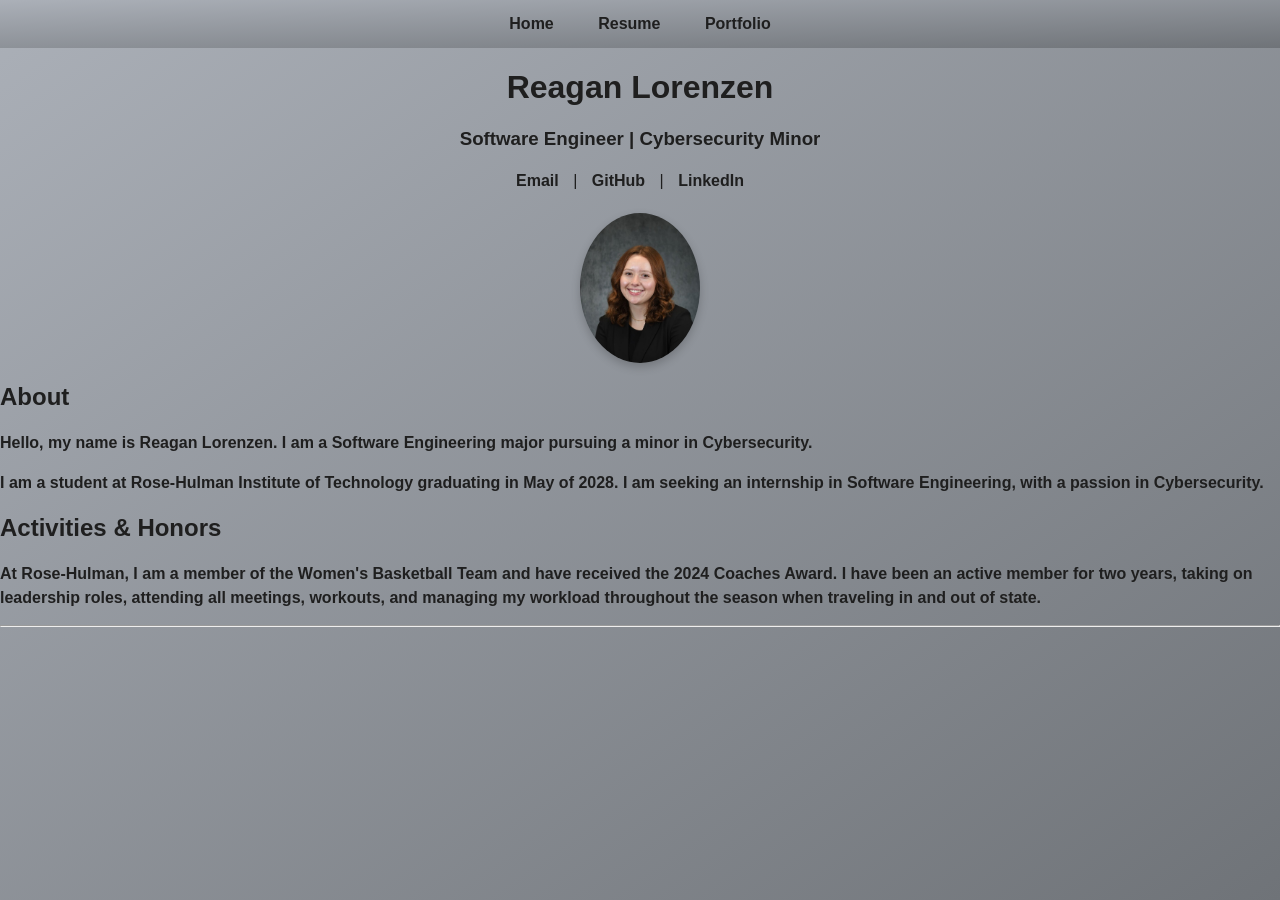
<file: index.html>
<html>
<!--
sources: 
https://stackoverflow.com/questions/31954089/how-can-i-reuse-a-navigation-bar-on-multiple-pages 
-->

	<head>
		<title>Resume</title>
    <link rel ="stylesheet" href="styles/styles.css">
	</head>

  <body>
    <div id ="navbar"> </div>
    <div class = "resume-header">
    <h1> Reagan Lorenzen </h1>
    <h3>Software Engineer | Cybersecurity Minor</h3>

    <p>
      <a href="mailto:lorenzre@rose-hulman.edu">Email</a> |
      <a href = "https://github.com/rhit-lorenzre">GitHub</a> |
      <a href="https://www.linkedin.com/in/reagan-lorenzen-16a609330">LinkedIn<a>
    </p>
    </div>
    
<img src="images/headshot.jpg" alt="Reagan Lorenzen headshot" class="headshot">

    <h2>About</h2>
    <p>Hello, my name is Reagan Lorenzen. I am a Software Engineering major pursuing a minor in Cybersecurity.</p>
    <p>I am a student at Rose-Hulman Institute of Technology graduating in May of 2028. I am seeking an internship in Software Engineering, with a passion in Cybersecurity.</p>

    <h2>Activities & Honors</h2>
    <p>At Rose-Hulman, I am a member of the Women's Basketball Team and have received the 2024 Coaches Award. I have been an active member for two years, taking on leadership roles, attending all meetings, workouts, and managing my workload throughout the season when traveling in and out of state.</p>
    <hr>

    <script src = "/scripts/script.js"></script>
  </body>

</html>
</file>
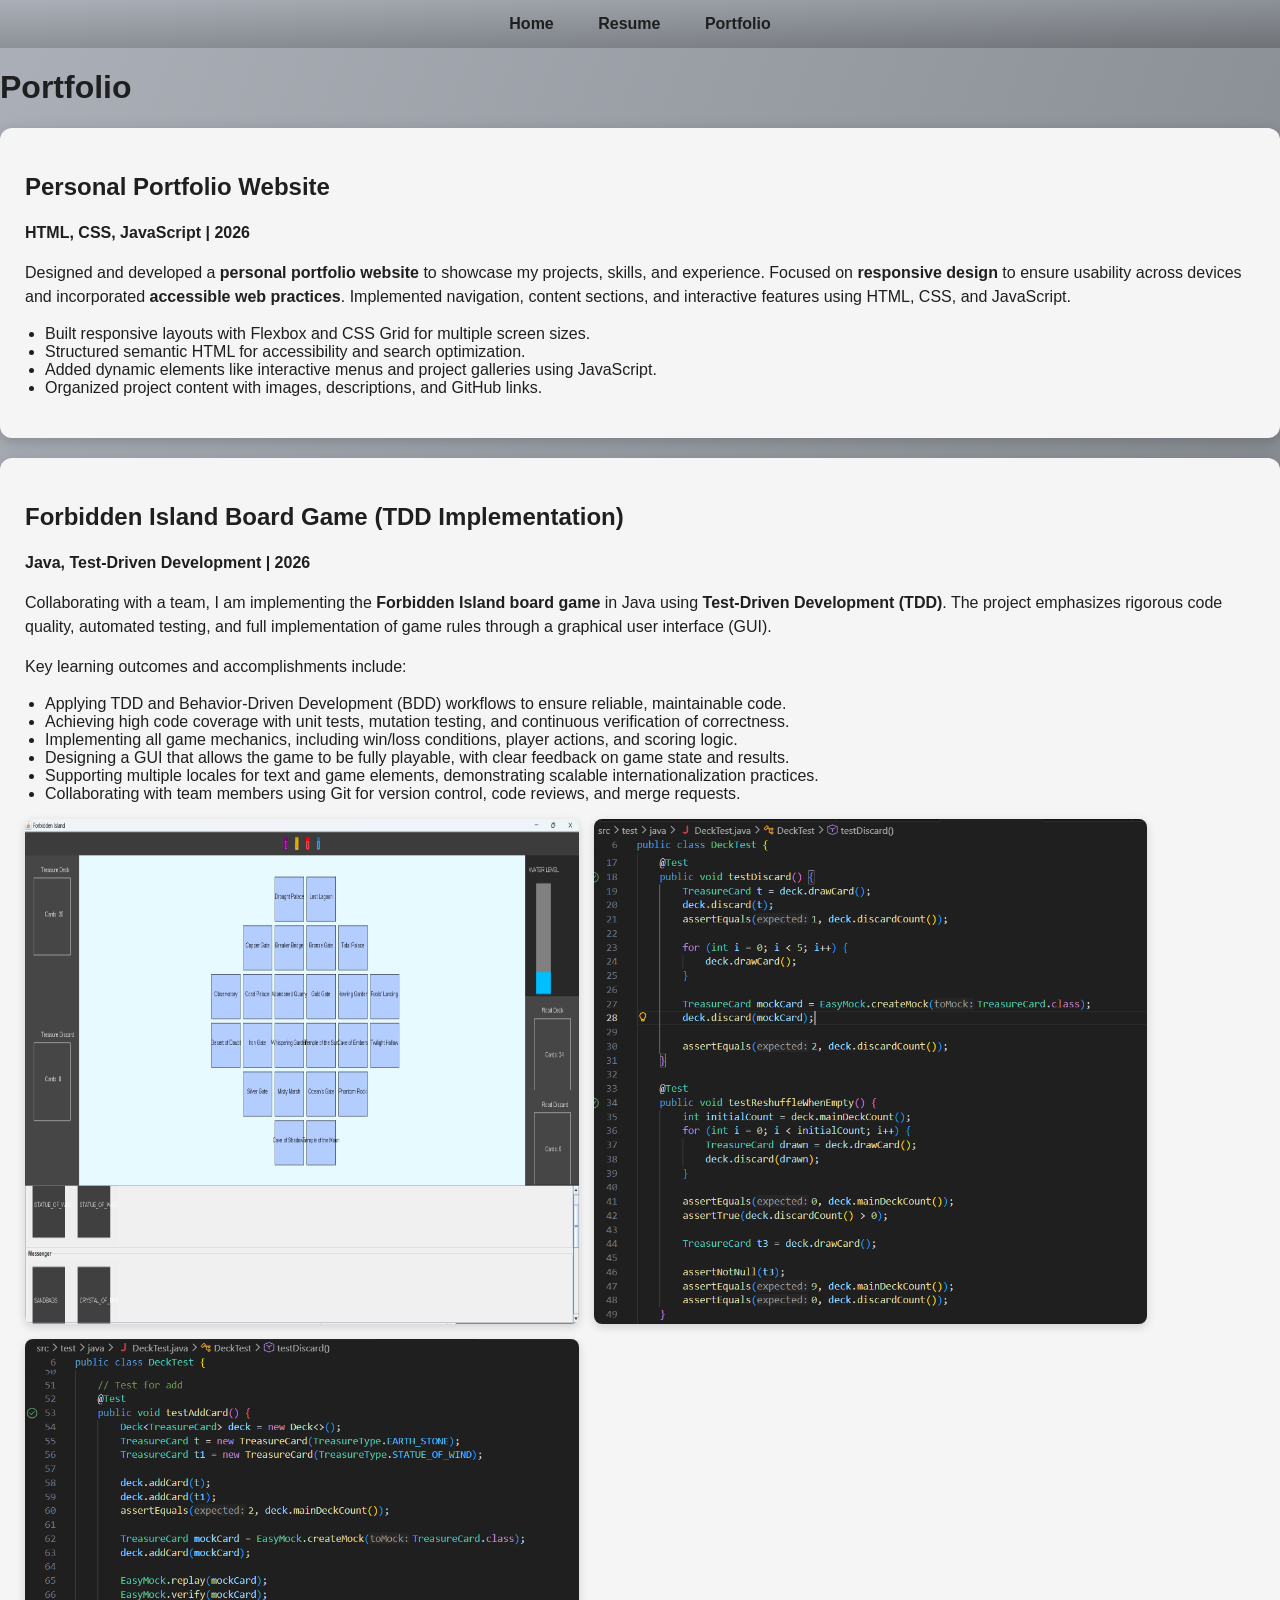
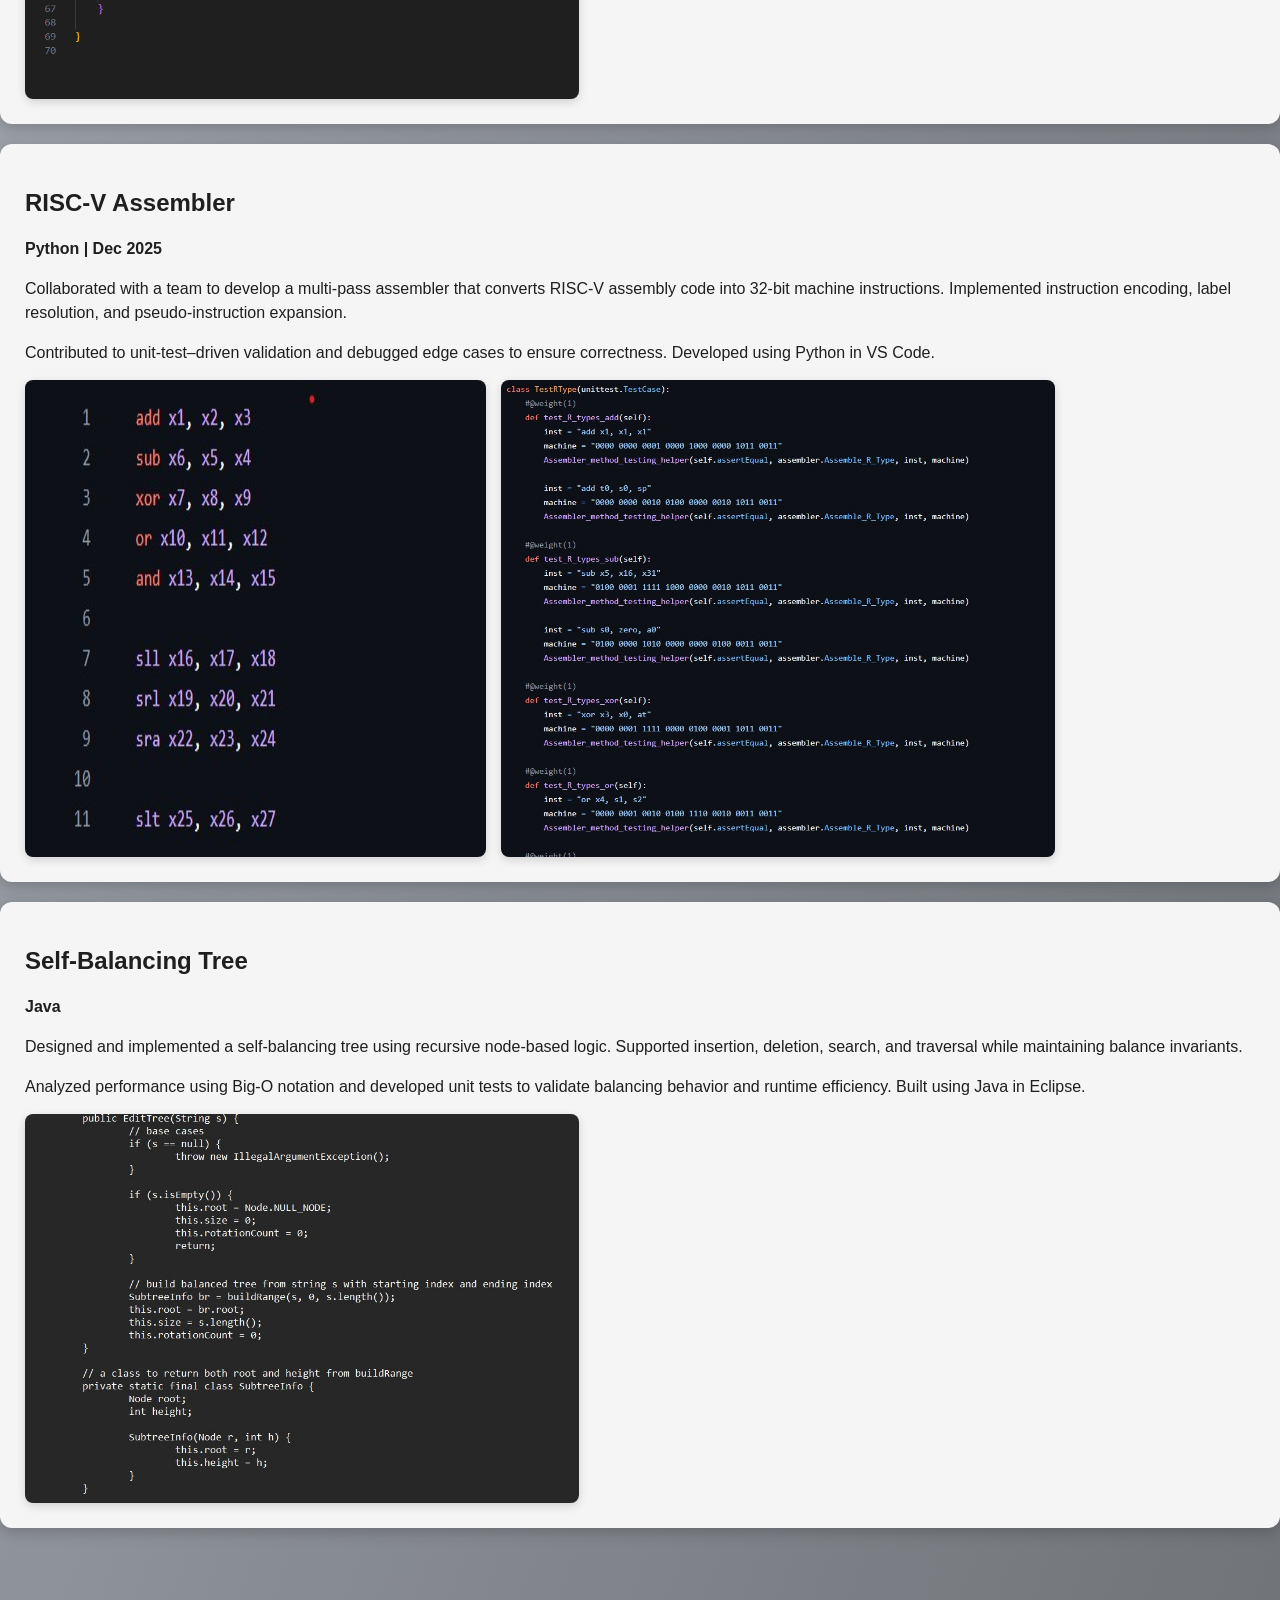
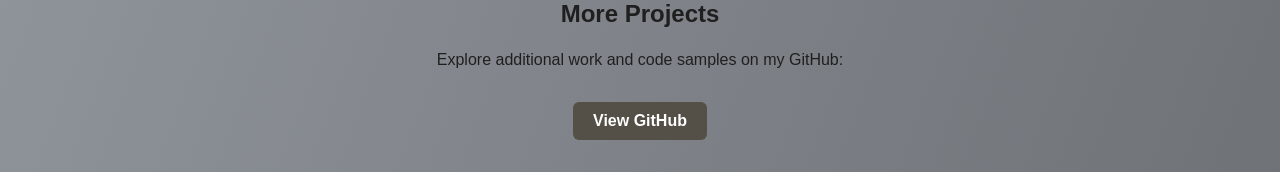
<file: portfolio.html>
<!DOCTYPE html>
<html lang="en">
<head>
  <meta charset="UTF-8">
  <title>Portfolio | Reagan Lorenzen</title>
  <link rel="stylesheet" href="styles/styles.css">
</head>

<body>
  <div id="navbar"></div>

  <main>
    <h1>Portfolio</h1>

    <!-- PROJECT 1 -->
     <section class="project-card">
      <h2>Personal Portfolio Website</h2>
        <p><strong>HTML, CSS, JavaScript | 2026</strong></p>

        <p>
          Designed and developed a <strong>personal portfolio website</strong> to showcase my projects, skills, and experience.
          Focused on <strong>responsive design</strong> to ensure usability across devices and incorporated <strong>accessible web practices</strong>.
          Implemented navigation, content sections, and interactive features using HTML, CSS, and JavaScript.
        </p>

        <ul>
          <li>Built responsive layouts with Flexbox and CSS Grid for multiple screen sizes.</li>
          <li>Structured semantic HTML for accessibility and search optimization.</li>
          <li>Added dynamic elements like interactive menus and project galleries using JavaScript.</li>
          <li>Organized project content with images, descriptions, and GitHub links.</li>
        </ul>

    <div class="image-row">
  </div>
</section>

<!-- PROJECT 2 -->
    <section class="project-card">
      <h2>Forbidden Island Board Game (TDD Implementation)</h2>
      <p><strong>Java, Test-Driven Development | 2026</strong></p>

      <p>
        Collaborating with a team, I am implementing the <strong>Forbidden Island board game</strong> in Java using
        <strong>Test-Driven Development (TDD)</strong>. The project emphasizes rigorous code quality, automated testing,
        and full implementation of game rules through a graphical user interface (GUI).
      </p>

      <p>
        Key learning outcomes and accomplishments include:
      </p>
      <ul>
        <li>Applying TDD and Behavior-Driven Development (BDD) workflows to ensure reliable, maintainable code.</li>
        <li>Achieving high code coverage with unit tests, mutation testing, and continuous verification of correctness.</li>
        <li>Implementing all game mechanics, including win/loss conditions, player actions, and scoring logic.</li>
        <li>Designing a GUI that allows the game to be fully playable, with clear feedback on game state and results.</li>
        <li>Supporting multiple locales for text and game elements, demonstrating scalable internationalization practices.</li>
        <li>Collaborating with team members using Git for version control, code reviews, and merge requests.</li>
      </ul>

      <div class="image-row">
        <img src="images/ForbiddenIsland_InitialState.png" alt="Forbidden Island Initial State before game begins">
        <img src="images/ForbiddenIsland_Testing`.png" alt="TDD Testing screenshot from project">
        <img src="images/ForbiddenIsland_Testing2.png" alt="TDD Testing screenshot 2 from project">
      </div>
    </section>

    <!-- PROJECT 3 -->
    <section class="project-card">
      <h2>RISC-V Assembler</h2>
      <p><strong>Python | Dec 2025</strong></p>

      <p>
        Collaborated with a team to develop a multi-pass assembler that converts RISC-V assembly
        code into 32-bit machine instructions. Implemented instruction encoding, label resolution,
        and pseudo-instruction expansion.
      </p>

      <p>
        Contributed to unit-test–driven validation and debugged edge cases to ensure correctness.
        Developed using Python in VS Code.
      </p>

      <div class="image-row">
        <img src="images/RTypeFunctions_Portfolio.jpg" alt="R-Type functions code screenshot">
        <img src="images/RTypeTest_Porfolio.jpg" alt="R-Type testing screenshot">
      </div>
    </section>

    <!-- PROJECT 4 -->
    <section class="project-card">
      <h2>Self-Balancing Tree</h2>
      <p><strong>Java</strong></p>

      <p>
        Designed and implemented a self-balancing tree using recursive node-based logic. 
        Supported insertion, deletion, search, and traversal while maintaining balance invariants.
      </p>

      <p>
        Analyzed performance using Big-O notation and developed unit tests to validate balancing behavior
        and runtime efficiency. Built using Java in Eclipse.
      </p>

      <div class="image-row">
        <img src="images/EditorTreeConstructor.jpg" alt="Tree constructor code screenshot">
      </div>
    </section>

    <!-- GITHUB -->
    <section class="github-section">
      <h2>More Projects</h2>
      <p>Explore additional work and code samples on my GitHub:</p>
      <a class="github-button" href="https://github.com/rhit-lorenzre" target="_blank">
        View GitHub
      </a>
    </section>

  </main>

  <script src="/scripts/script.js"></script>
</body>
</html>
</file>
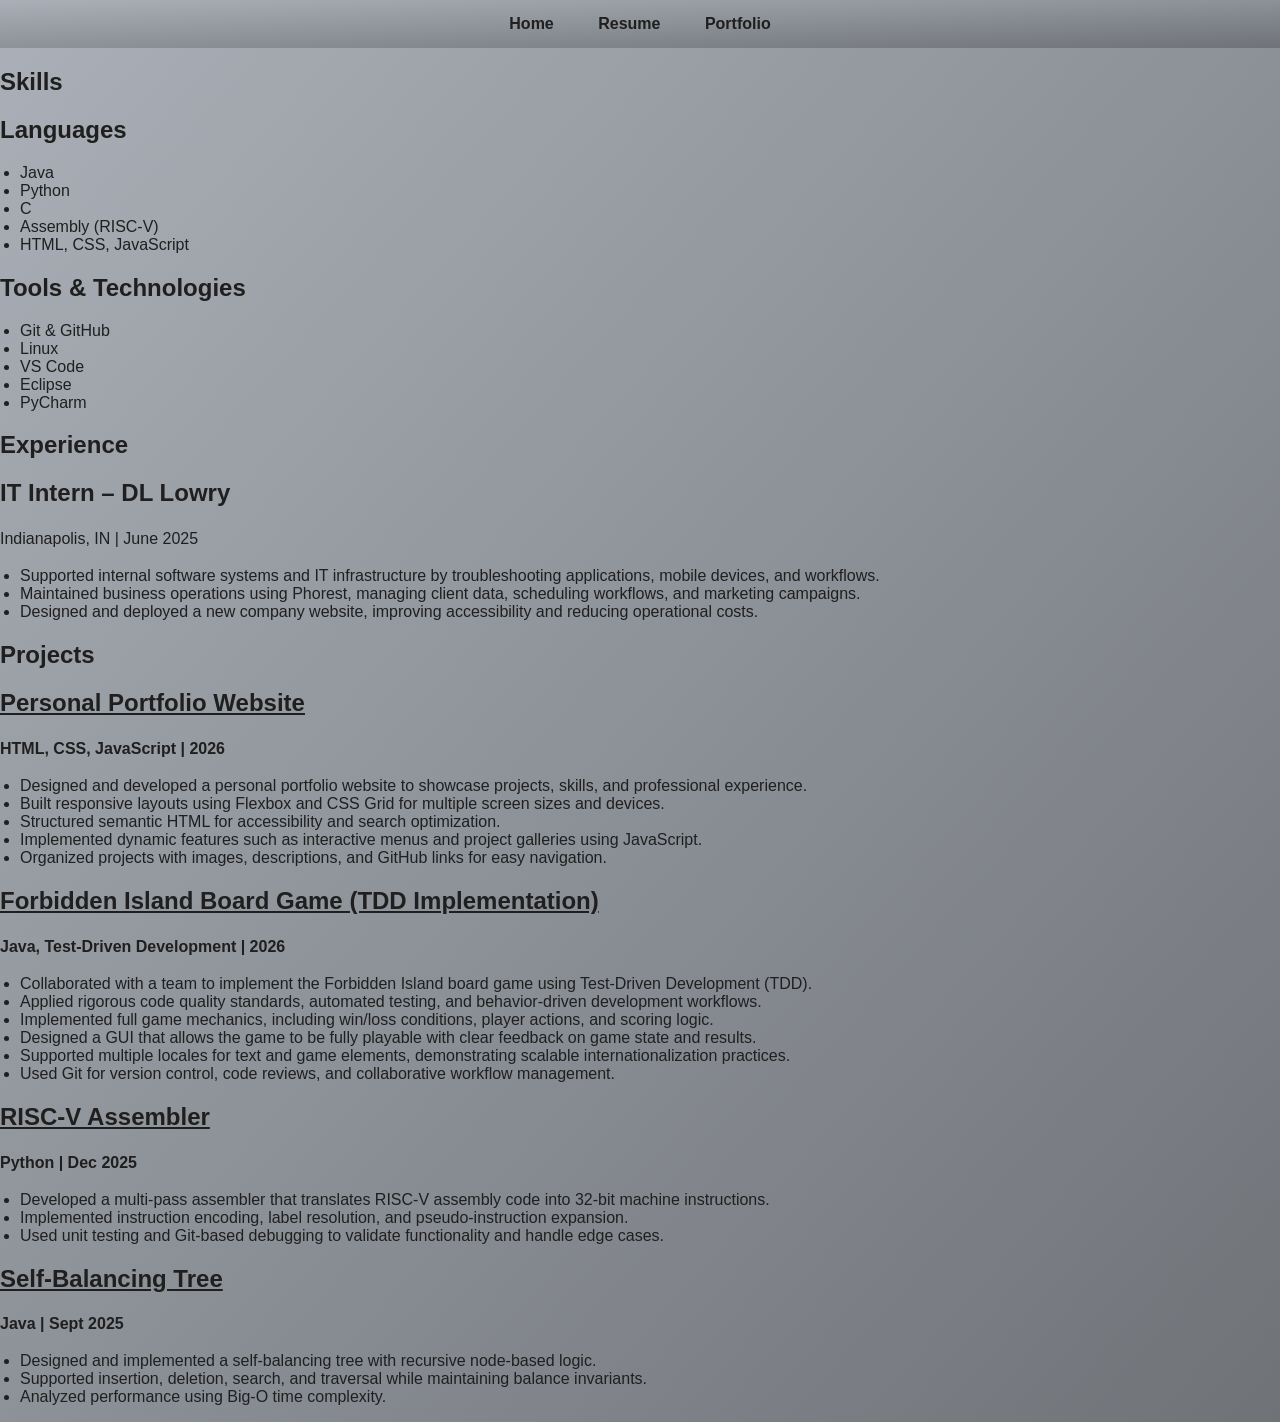
<file: resume.html>
<!DOCTYPE html>
<html lang="en">
<head>
  <meta charset="UTF-8">
  <title>Resume | Reagan Lorenzen</title>
  <link rel="stylesheet" href="styles/styles.css">
</head>

<body>
  <div id="navbar"></div>

  <main>

    <!-- SKILLS -->
    <section>
      <h1>Skills</h1>

      <h2>Languages</h2>
      <ul>
        <li>Java</li>
        <li>Python</li>
        <li>C</li>
        <li>Assembly (RISC-V)</li>
        <li>HTML, CSS, JavaScript</li>
      </ul>

      <h2>Tools & Technologies</h2>
      <ul>
        <li>Git & GitHub</li>
        <li>Linux</li>
        <li>VS Code</li>
        <li>Eclipse</li>
        <li>PyCharm</li>
      </ul>
    </section>

    <!-- EXPERIENCE -->
    <section>
      <h1>Experience</h1>

      <div class="job">
        <h2>IT Intern – DL Lowry</h2>
        <p>Indianapolis, IN | June 2025</p>

        <ul>
          <li>Supported internal software systems and IT infrastructure by troubleshooting applications, mobile devices, and workflows.</li>
          <li>Maintained business operations using Phorest, managing client data, scheduling workflows, and marketing campaigns.</li>
          <li>Designed and deployed a new company website, improving accessibility and reducing operational costs.</li>
        </ul>
      </div>
    </section>

    <!-- PROJECTS -->
    <section>
      <h1>Projects</h1>

      <div class="project">
        <h2><u>Personal Portfolio Website</u></h2>
        <p><strong>HTML, CSS, JavaScript | 2026</strong></p>

        <ul>
          <li>Designed and developed a personal portfolio website to showcase projects, skills, and professional experience.</li>
          <li>Built responsive layouts using Flexbox and CSS Grid for multiple screen sizes and devices.</li>
          <li>Structured semantic HTML for accessibility and search optimization.</li>
          <li>Implemented dynamic features such as interactive menus and project galleries using JavaScript.</li>
          <li>Organized projects with images, descriptions, and GitHub links for easy navigation.</li>
        </ul>
      </div>

      <div class="project">
        <h2><u>Forbidden Island Board Game (TDD Implementation)</u></h2>
        <p><strong>Java, Test-Driven Development | 2026</strong></p>

        <ul>
          <li>Collaborated with a team to implement the Forbidden Island board game using Test-Driven Development (TDD).</li>
          <li>Applied rigorous code quality standards, automated testing, and behavior-driven development workflows.</li>
          <li>Implemented full game mechanics, including win/loss conditions, player actions, and scoring logic.</li>
          <li>Designed a GUI that allows the game to be fully playable with clear feedback on game state and results.</li>
          <li>Supported multiple locales for text and game elements, demonstrating scalable internationalization practices.</li>
          <li>Used Git for version control, code reviews, and collaborative workflow management.</li>
        </ul>
      </div>

      <div class="project">
        <h2><u>RISC-V Assembler</u></h2>
        <p><strong>Python | Dec 2025</strong></p>

        <ul>
          <li>Developed a multi-pass assembler that translates RISC-V assembly code into 32-bit machine instructions.</li>
          <li>Implemented instruction encoding, label resolution, and pseudo-instruction expansion.</li>
          <li>Used unit testing and Git-based debugging to validate functionality and handle edge cases.</li>
        </ul>
      </div>

      <div class="project">
        <h2><u>Self-Balancing Tree</u></h2>
        <p><strong>Java | Sept 2025</strong></p>

        <ul>
          <li>Designed and implemented a self-balancing tree with recursive node-based logic.</li>
          <li>Supported insertion, deletion, search, and traversal while maintaining balance invariants.</li>
          <li>Analyzed performance using Big-O time complexity.</li>
        </ul>
      </div>

    </section>

  </main>

  <script src="/scripts/script.js"></script>
</body>
</html>
</file>
<file: styles/styles.css>
/* Body & Fonts */
body {
  background: linear-gradient(to bottom right, #ABB0B8, #6F7378);
  font-family: 'Inter', sans-serif;
  margin: 0;
  padding: 0;
  color: #1f1f1f; /* darker text for readability */
}

/* NAVIGATION */
nav {
  background: linear-gradient(to top left, #6F7378, #ABB0B8);
  text-align: center;
  padding: 15px 0;
}

a, nav a {
  color: #1f1f1f; /* soft link color matching scheme */
  margin: 0 20px;
  font-weight: bold;
  text-decoration: none;
  transition: color 0.3s;
}

a:hover, nav a:hover {
  color: #ccd6f6; /* golden hover */
}

/* HEADER */
header {
  text-align: center;
  margin: 40px 0;
}

header h1 {
  font-family: 'Montserrat', sans-serif;
  margin-bottom: 10px;
  color: #1f1f1f; /* darker heading */
}

header p {
  font-size: 1.2rem;
  color: #1f1f1f; /* darker subheading */
}

/* SECTION */
.section {
  width: 75%;
  max-width: 1000px;
  margin: 40px auto;
}

/* Cards */
.card, .project-card {
  background: #f5f5f5;
  padding: 25px;
  margin: 20px 0;
  border-radius: 12px;
  box-shadow: 0 4px 15px rgba(0,0,0,0.2);
}

h2, h3 {
  color: #1f1f1f; /* darker headings */
}

/* Project Images */
.image-row {
  display: flex;
  flex-wrap: wrap;
  gap: 15px;
  margin-top: 15px;
}

.image-row img {
  max-width: 45%;
  border-radius: 8px;
  box-shadow: 0 3px 10px rgba(0,0,0,0.15);
}

/* Headshot / Profile Image */
img.headshot {
  width: 120px;      /* smaller width */
  height: 150px;     /* smaller height */
  border-radius: 50%;
  object-fit: cover;
  display: block;
  margin: 20px auto;
  box-shadow: 0 4px 10px rgba(0,0,0,0.2);
}

/* GitHub Button */
.github-button {
  display: inline-block;
  margin-top: 15px;
  padding: 10px 20px;
  background-color: #544f47;
  color: #fff;
  border-radius: 6px;
  text-decoration: none;
  font-weight: bold;
  transition: background-color 0.3s;
}

.github-button:hover {
  background-color: #3b3b3b;
  color: #ccd6f6;
}

/* Skills Layout */
.skills-container {
  display: flex;
  gap: 50px;
  justify-content: space-between;
}

ul {
  list-style-type: disc;
  padding-left: 20px;
  color: #1f1f1f; /* darker list text */
}

p {
  line-height: 1.5;
  margin-bottom: 15px;
  color: #1f1f1f; /* darker paragraph text */
}
 
.github-section {
  text-align: center;
  padding: 2rem 0;
}

.resume-header {
  text-align: center; /* centers everything inside this div */
  justify-content: center;
  margin-bottom: 20px; /* optional spacing */
}

.resume-header a {
  text-decoration: none; /* optional: remove underline */
  margin: 0 10px;        /* space out the links */
}

.resume-header a:hover {
  text-decoration: underline; /* hover effect */
}
</file>
